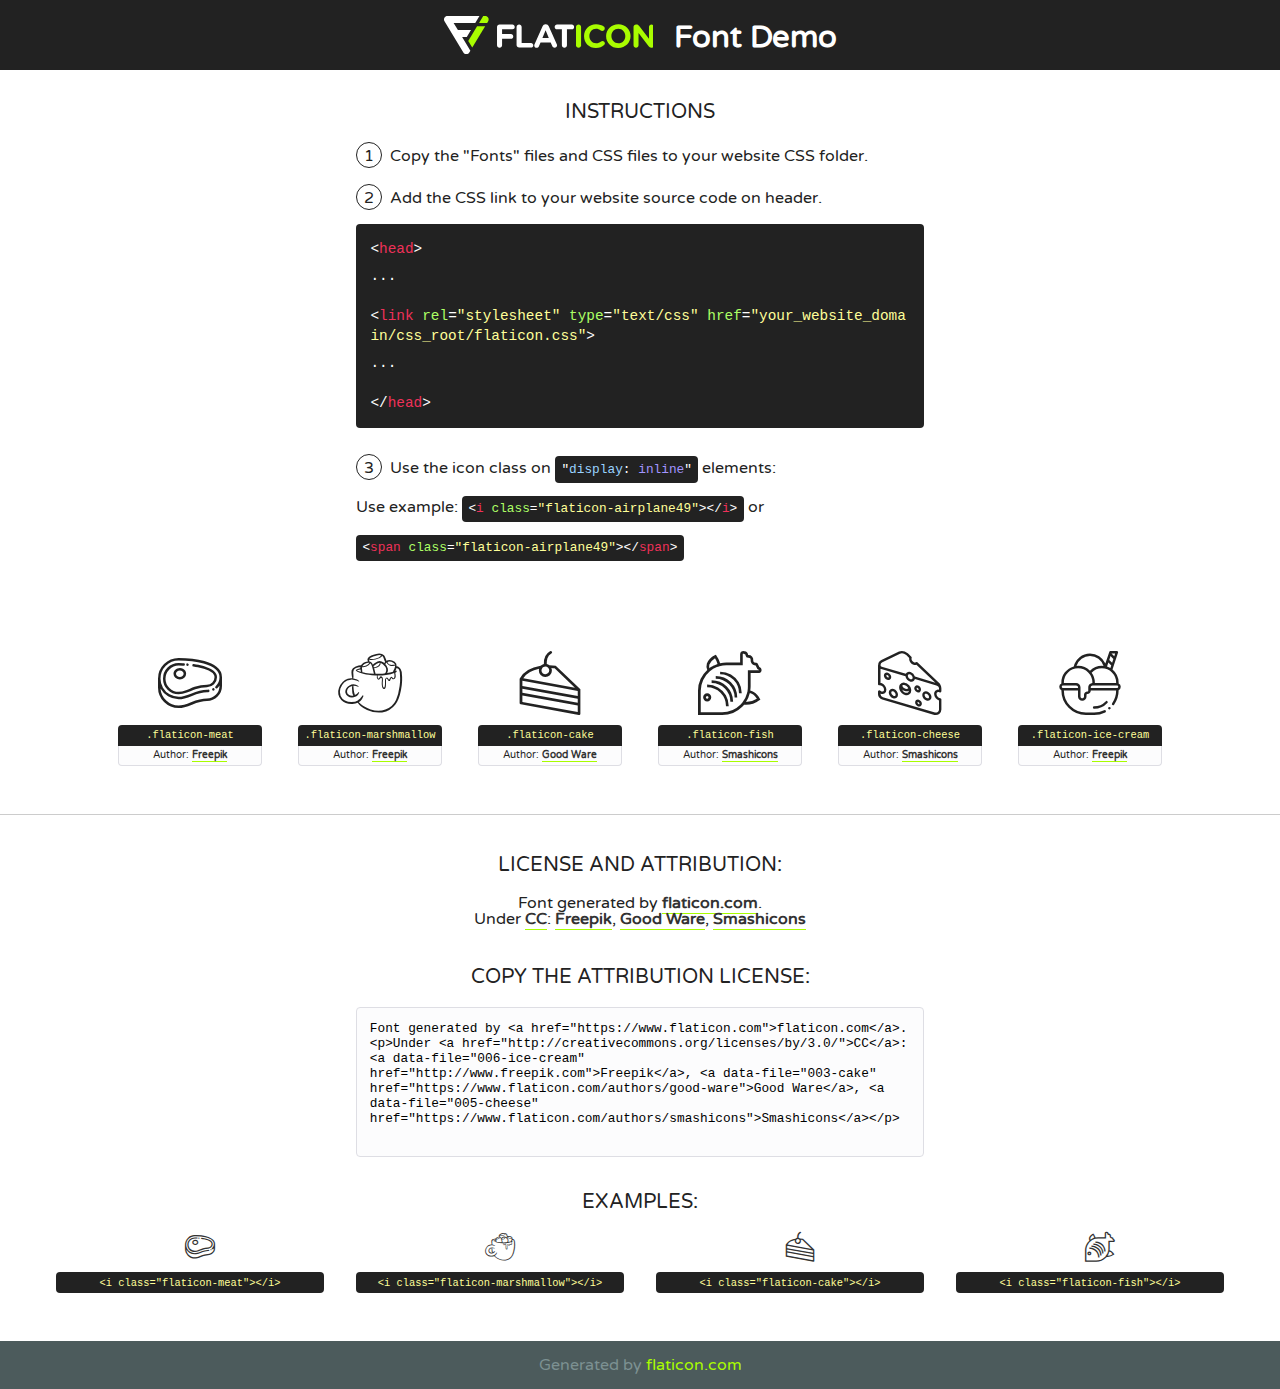
<file: flaticon/flaticon.html>
<!DOCTYPE html>
<!--
  Flaticon icon font: Flaticon
  Creation date: 03/07/2019 11:21
-->
<html>
<!DOCTYPE html>
<html>

<head>
    <title>Flaticon WebFont</title>
    <link href="http://fonts.googleapis.com/css?family=Varela+Round" rel="stylesheet" type="text/css" />
    <link rel="stylesheet" type="text/css" href="flaticon.css">
    <meta charset="UTF-8">
    <style>
    html, body, div, span, applet, object, iframe,
    h1, h2, h3, h4, h5, h6, p, blockquote, pre,
    a, abbr, acronym, address, big, cite, code,
    del, dfn, em, img, ins, kbd, q, s, samp,
    small, strike, strong, sub, sup, tt, var,
    b, u, i, center,
    dl, dt, dd, ol, ul, li,
    fieldset, form, label, legend,
    table, caption, tbody, tfoot, thead, tr, th, td,
    article, aside, canvas, details, embed, 
    figure, figcaption, footer, header, hgroup, 
    menu, nav, output, ruby, section, summary,
    time, mark, audio, video {
        margin: 0;
        padding: 0;
        border: 0;
        font-size: 100%;
        font: inherit;
        vertical-align: baseline;
    }
    /* HTML5 display-role reset for older browsers */
    article, aside, details, figcaption, figure, 
    footer, header, hgroup, menu, nav, section {
        display: block;
    }
    body {
        line-height: 1;
    }
    ol, ul {
        list-style: none;
    }
    blockquote, q {
        quotes: none;
    }
    blockquote:before, blockquote:after,
    q:before, q:after {
        content: '';
        content: none;
    }
    table {
        border-collapse: collapse;
        border-spacing: 0;
    }
    body {
        font-family: 'Varela Round', Helvetica, Arial, sans-serif;
        font-size: 16px;
        color: #222;
    }
    a {
        color: #333;
        border-bottom: 1px solid #a9fd00;
        font-weight: bold;
        text-decoration: none;
    }
    * {
        -moz-box-sizing: border-box;
        -webkit-box-sizing: border-box;
        box-sizing: border-box;
        margin: 0;
        padding: 0;
    }
    [class^="flaticon-"]:before, [class*=" flaticon-"]:before, [class^="flaticon-"]:after, [class*=" flaticon-"]:after {
        font-family: Flaticon;
        font-size: 30px;
        font-style: normal;
        margin-left: 20px;
        color: #333;
    }
    .wrapper {
        max-width: 600px;
        margin: auto;
        padding: 0 1em;
    }
    .title {
        font-size: 1.25em;
        text-align: center;
        margin-bottom: 1em;
        text-transform: uppercase;
    }
    header {
        text-align: center;
        background-color: #222;
        color: #fff;
        padding: 1em;
    }
    header .logo {
        width: 210px;
        height: 38px;
        display: inline-block;
        vertical-align: middle;
        margin-right: 1em;
        border: none;
    }
    header strong {
        font-size: 1.95em;
        font-weight: bold;
        vertical-align: middle;
        margin-top: 5px;
        display: inline-block;
    }
    .demo {
        margin: 2em auto;
        line-height: 1.25em;
    }
    .demo ul li {
        margin-bottom: 1em;
    }
    .demo ul li .num {
        color: #222;
        border-radius: 20px;
        display: inline-block;
        width: 26px;
        padding: 3px;
        height: 26px;
        text-align: center;
        margin-right: 0.5em;
        border: 1px solid #222;
    }
    .demo ul li code {
        background-color: #222;
        border-radius: 4px;
        padding: 0.25em 0.5em;
        display: inline-block;
        color: #fff;
        font-family: Consolas,Monaco,Lucida Console,Liberation Mono,DejaVu Sans Mono,Bitstream Vera Sans Mono,Courier New, monospace;
        font-weight: lighter;
        margin-top: 1em;
        font-size: 0.8em;
        word-break: break-all;
    }
    .demo ul li code.big {
        padding: 1em;
        font-size: 0.9em;
    }
    .demo ul li code .red {
        color: #EF3159;
    }
    .demo ul li code .green {
        color: #ACFF65;
    }
    .demo ul li code .yellow {
        color: #FFFF99;
    }
    .demo ul li code .blue {
        color: #99D3FF;
    }
    .demo ul li code .purple {
        color: #A295FF;
    }
    .demo ul li code .dots {
        margin-top: 0.5em;
        display: block;
    }
    #glyphs {
        border-bottom: 1px solid #ccc;
        padding: 2em 0;
        text-align: center;
    }
    .glyph {
        display: inline-block;
        width: 9em;
        margin: 1em;
        text-align: center;
        vertical-align: top;
        background: #FFF;
    }
    .glyph .glyph-icon {
        padding: 10px;
        display: block;
        font-family:"Flaticon";
        font-size: 64px;
        line-height: 1;
    }
    .glyph .glyph-icon:before {
        font-size: 64px;
        color: #222;
        margin-left: 0;
    }
    .class-name {
        font-size: 0.65em;
        background-color: #222;
        color: #fff;
        border-radius: 4px 4px 0 0;
        padding: 0.5em;
        color: #FFFF99;
        font-family: Consolas,Monaco,Lucida Console,Liberation Mono,DejaVu Sans Mono,Bitstream Vera Sans Mono,Courier New, monospace;
    }
    .author-name {
        font-size: 0.6em;
        background-color: #fcfcfd;
        border: 1px solid #DEDEE4;
        border-top: 0;
        border-radius: 0 0 4px 4px;
        padding: 0.5em;
    }
    .class-name:last-child {
        font-size: 10px;
        color:#888;
    }
    .class-name:last-child a {
        font-size: 10px;
        color:#555;
    }
    .class-name:last-child a:hover {
        color:#a9fd00;
    }
    .glyph > input {
        display: block;
        width: 100px;
        margin: 5px auto;
        text-align: center;
        font-size: 12px;
        cursor: text;
    }
    .glyph > input.icon-input {
        font-family:"Flaticon";
        font-size: 16px;
        margin-bottom: 10px;
    }
    .attribution .title {
        margin-top: 2em;
    }
    .attribution textarea {
        background-color: #fcfcfd;
        padding: 1em;
        border: none;
        box-shadow: none;
        border: 1px solid #DEDEE4;
        border-radius: 4px;
        resize: none;
        width: 100%;
        height: 150px;
        font-size: 0.8em;
        font-family: Consolas,Monaco,Lucida Console,Liberation Mono,DejaVu Sans Mono,Bitstream Vera Sans Mono,Courier New, monospace;
        -webkit-appearance: none;
    }
    .iconsuse {
        margin: 2em auto;
        text-align: center;
        max-width: 1200px;
    }
    .iconsuse:after {
        content: '';
        display: table;
        clear: both;
    }
    .iconsuse .image {
        float: left;
        width: 25%;
        padding: 0 1em;
    }
    .iconsuse .image p {
        margin-bottom: 1em;
    }
    .iconsuse .image span {
        display: block;
        font-size: 0.65em;
        background-color: #222;
        color: #fff;
        border-radius: 4px;
        padding: 0.5em;
        color: #FFFF99;
        margin-top: 1em;
        font-family: Consolas,Monaco,Lucida Console,Liberation Mono,DejaVu Sans Mono,Bitstream Vera Sans Mono,Courier New, monospace;
    }
    #footer {
        text-align: center;
        background-color: #4C5B5C;
        color: #7c9192;
        padding: 1em;
    }
    #footer a {
        border: none;
        color: #a9fd00;
        font-weight: normal;
    }
    @media (max-width: 960px) {
        .iconsuse .image {
            width: 50%;
        }
    }
    @media (max-width: 560px) {
        .iconsuse .image {
            width: 100%;
        }
    }
    </style>
</head>

<body class="characters-off">

    <header>
        <a href="https://www.flaticon.com" target="_blank" class="logo">
            <svg version="1.1" xmlns="http://www.w3.org/2000/svg" xmlns:xlink="http://www.w3.org/1999/xlink" xmlns:a="http://ns.adobe.com/AdobeSVGViewerExtensions/3.0/" viewBox="0 0 560.875 102.036" enable-background="new 0 0 560.875 102.036" xml:space="preserve">
                <defs>
                </defs>
                <g>
                    <g class="letters">
                        <path fill="#ffffff" d="M141.596,29.675c0-3.777,2.985-6.767,6.764-6.767h34.438c3.426,0,6.15,2.728,6.15,6.15
                        c0,3.43-2.724,6.149-6.15,6.149h-27.674v13.091h23.719c3.429,0,6.151,2.724,6.151,6.15c0,3.43-2.723,6.149-6.151,6.149h-23.719
                        v17.574c0,3.773-2.986,6.761-6.764,6.761c-3.779,0-6.764-2.989-6.764-6.761V29.675z"></path>
                        <path fill="#ffffff" d="M193.844,29.149c0-3.781,2.985-6.767,6.764-6.767c3.776,0,6.763,2.985,6.763,6.767v42.957h25.039
                        c3.426,0,6.149,2.726,6.149,6.153c0,3.425-2.723,6.15-6.149,6.15h-31.802c-3.779,0-6.764-2.986-6.764-6.768V29.149z"></path>
                        <path fill="#ffffff" d="M241.891,75.71l21.438-48.407c1.492-3.341,4.215-5.357,7.906-5.357h0.792
                        c3.686,0,6.323,2.017,7.815,5.357l21.439,48.407c0.436,0.967,0.701,1.845,0.701,2.723c0,3.602-2.809,6.501-6.414,6.501
                        c-3.161,0-5.269-1.845-6.499-4.655l-4.132-9.661h-27.059l-4.301,10.102c-1.144,2.631-3.426,4.214-6.237,4.214
                        c-3.517,0-6.24-2.81-6.24-6.325C241.1,77.64,241.451,76.677,241.891,75.71z M279.932,58.666l-8.521-20.297l-8.526,20.297H279.932
                        z"></path>
                        <path fill="#ffffff" d="M314.864,35.387H301.86c-3.429,0-6.239-2.813-6.239-6.238c0-3.429,2.811-6.24,6.239-6.24h39.533
                        c3.426,0,6.237,2.811,6.237,6.24c0,3.425-2.811,6.238-6.237,6.238h-13.001v42.785c0,3.773-2.99,6.761-6.764,6.761
                        c-3.779,0-6.764-2.989-6.764-6.761V35.387z"></path>
                        <path fill="#A9FD00" d="M352.615,29.149c0-3.781,2.985-6.767,6.767-6.767c3.774,0,6.761,2.985,6.761,6.767v49.024
                        c0,3.773-2.987,6.761-6.761,6.761c-3.781,0-6.767-2.989-6.767-6.761V29.149z"></path>
                        <path fill="#A9FD00" d="M374.132,53.836v-0.179c0-17.481,13.178-31.801,32.065-31.801c9.22,0,15.459,2.458,20.557,6.238
                        c1.402,1.054,2.637,2.985,2.637,5.357c0,3.692-2.985,6.59-6.681,6.59c-1.845,0-3.071-0.702-4.044-1.319
                        c-3.776-2.813-7.729-4.393-12.562-4.393c-10.364,0-17.831,8.611-17.831,19.154v0.173c0,10.542,7.291,19.329,17.831,19.329
                        c5.715,0,9.492-1.756,13.359-4.834c1.049-0.874,2.458-1.491,4.039-1.491c3.429,0,6.325,2.813,6.325,6.236
                        c0,2.106-1.056,3.78-2.282,4.834c-5.539,4.834-12.036,7.733-21.878,7.733C387.572,85.464,374.132,71.493,374.132,53.836z"></path>
                        <path fill="#A9FD00" d="M433.009,53.836v-0.179c0-17.481,13.79-31.801,32.766-31.801c18.981,0,32.592,14.143,32.592,31.628v0.173
                        c0,17.483-13.785,31.807-32.769,31.807C446.625,85.464,433.009,71.32,433.009,53.836z M484.224,53.836v-0.179
                        c0-10.539-7.725-19.326-18.626-19.326c-10.893,0-18.449,8.611-18.449,19.154v0.173c0,10.542,7.73,19.329,18.626,19.329
                        C476.676,72.986,484.224,64.378,484.224,53.836z"></path>
                        <path fill="#A9FD00" d="M506.233,29.321c0-3.774,2.99-6.763,6.767-6.763h1.401c3.252,0,5.183,1.583,7.029,3.953l26.093,34.265
                        V29.059c0-3.692,2.99-6.677,6.681-6.677c3.683,0,6.671,2.985,6.671,6.677v48.934c0,3.78-2.987,6.765-6.764,6.765h-0.436
                        c-3.257,0-5.188-1.581-7.034-3.953l-27.056-35.492v32.944c0,3.687-2.985,6.676-6.678,6.676c-3.683,0-6.673-2.989-6.673-6.676
                        V29.321z"></path>
                    </g>
                    <g class="insignia">
                        <path fill="#ffffff" d="M48.372,56.137h12.517l11.156-18.537H37.186L25.688,18.539h57.825L94.668,0H9.271
                        C5.925,0,2.842,1.801,1.198,4.716c-1.644,2.907-1.593,6.482,0.134,9.343l50.38,83.501c1.678,2.781,4.689,4.476,7.938,4.476
                        c3.246,0,6.257-1.695,7.935-4.476l2.898-4.804L48.372,56.137z"></path>
                        <g class="i">
                            <path fill="#A9FD00" d="M93.575,18.539h0.031v0.004l21.652,0.004l2.705-4.488c1.727-2.861,1.778-6.436,0.133-9.343
                            C116.454,1.801,113.371,0,110.026,0h-5.294L93.575,18.539z"></path>
                            <polygon fill="#A9FD00" points="88.291,27.356 64.725,66.486 75.519,84.404 109.942,27.356"></polygon>
                        </g>
                    </g>
                </g>
            </svg>
        </a>
        <strong>Font Demo</strong>
    </header>


    <section class="demo wrapper">

        <p class="title">Instructions</p>

        <ul>
            <li>
                <span class="num">1</span>Copy the "Fonts" files and CSS files to your website CSS folder.
            </li>
            <li>
                <span class="num">2</span>Add the CSS link to your website source code on header.
                <code class="big">
                    &lt;<span class="red">head</span>&gt;
                    <br/><span class="dots">...</span>
                    <br/>&lt;<span class="red">link</span> <span class="green">rel</span>=<span class="yellow">"stylesheet"</span> <span class="green">type</span>=<span class="yellow">"text/css"</span> <span class="green">href</span>=<span class="yellow">"your_website_domain/css_root/flaticon.css"</span>&gt;
                    <br/><span class="dots">...</span>
                    <br/>&lt;/<span class="red">head</span>&gt;
                </code>
            </li>

            <li>
                <p>
                    <span class="num">3</span>Use the icon class on <code>"<span class="blue">display</span>:<span class="purple"> inline</span>"</code> elements:
                    <br />
                    Use example: <code>&lt;<span class="red">i</span> <span class="green">class</span>=<span class="yellow">&quot;flaticon-airplane49&quot;</span>&gt;&lt;/<span class="red">i</span>&gt;</code> or <code>&lt;<span class="red">span</span> <span class="green">class</span>=<span class="yellow">&quot;flaticon-airplane49&quot;</span>&gt;&lt;/<span class="red">span</span>&gt;</code>
            </li>
        </ul>

    </section>




   <section id="glyphs">          
    
      
        <div class="glyph"><div class="glyph-icon flaticon-meat"></div>
            <div class="class-name">.flaticon-meat</div>
            <div class="author-name">Author: <a data-file="001-meat" href="http://www.freepik.com">Freepik</a> </div> 
        </div>        
        
        <div class="glyph"><div class="glyph-icon flaticon-marshmallow"></div>
            <div class="class-name">.flaticon-marshmallow</div>
            <div class="author-name">Author: <a data-file="002-marshmallow" href="http://www.freepik.com">Freepik</a> </div> 
        </div>        
        
        <div class="glyph"><div class="glyph-icon flaticon-cake"></div>
            <div class="class-name">.flaticon-cake</div>
            <div class="author-name">Author: <a data-file="003-cake" href="https://www.flaticon.com/authors/good-ware">Good Ware</a> </div> 
        </div>        
        
        <div class="glyph"><div class="glyph-icon flaticon-fish"></div>
            <div class="class-name">.flaticon-fish</div>
            <div class="author-name">Author: <a data-file="004-fish" href="https://www.flaticon.com/authors/smashicons">Smashicons</a> </div> 
        </div>        
        
        <div class="glyph"><div class="glyph-icon flaticon-cheese"></div>
            <div class="class-name">.flaticon-cheese</div>
            <div class="author-name">Author: <a data-file="005-cheese" href="https://www.flaticon.com/authors/smashicons">Smashicons</a> </div> 
        </div>        
        
        <div class="glyph"><div class="glyph-icon flaticon-ice-cream"></div>
            <div class="class-name">.flaticon-ice-cream</div>
            <div class="author-name">Author: <a data-file="006-ice-cream" href="http://www.freepik.com">Freepik</a> </div> 
        </div>        
        

    </section>



    <section class="attribution wrapper"   style="text-align:center;">

      <div class="title">License and attribution:</div><div class="attrDiv">Font generated by <a href="https://www.flaticon.com">flaticon.com</a>. <div><p>Under <a href="http://creativecommons.org/licenses/by/3.0/">CC</a>: <a data-file="006-ice-cream" href="http://www.freepik.com">Freepik</a>, <a data-file="003-cake" href="https://www.flaticon.com/authors/good-ware">Good Ware</a>, <a data-file="005-cheese" href="https://www.flaticon.com/authors/smashicons">Smashicons</a></p>  </div>
      </div>
      <div class="title">Copy the Attribution License:</div>

    <textarea onclick="this.focus();this.select();">Font generated by &lt;a href=&quot;https://www.flaticon.com&quot;&gt;flaticon.com&lt;/a&gt;. <p>Under <a href="http://creativecommons.org/licenses/by/3.0/">CC</a>: <a data-file="006-ice-cream" href="http://www.freepik.com">Freepik</a>, <a data-file="003-cake" href="https://www.flaticon.com/authors/good-ware">Good Ware</a>, <a data-file="005-cheese" href="https://www.flaticon.com/authors/smashicons">Smashicons</a></p>  
     </textarea>

    </section>

    <section class="iconsuse">

          <div class="title">Examples:</div>            
             
            <div class="image">
                <p>
                    <i class="glyph-icon flaticon-meat"></i> 
                    <span>&lt;i class=&quot;flaticon-meat&quot;&gt;&lt;/i&gt;</span>
                </p>
            </div>
            
            <div class="image">
                <p>
                    <i class="glyph-icon flaticon-marshmallow"></i> 
                    <span>&lt;i class=&quot;flaticon-marshmallow&quot;&gt;&lt;/i&gt;</span>
                </p>
            </div>
            
            <div class="image">
                <p>
                    <i class="glyph-icon flaticon-cake"></i> 
                    <span>&lt;i class=&quot;flaticon-cake&quot;&gt;&lt;/i&gt;</span>
                </p>
            </div>
            
            <div class="image">
                <p>
                    <i class="glyph-icon flaticon-fish"></i> 
                    <span>&lt;i class=&quot;flaticon-fish&quot;&gt;&lt;/i&gt;</span>
                </p>
            </div>
                       
        </div>
                            
    </section>

<div id="footer">
    <div>Generated by <a href="https://www.flaticon.com">flaticon.com</a>
    </div>
</div>



</body>
</html>
</file>
<file: flaticon/flaticon.css>
/*
  	Flaticon icon font: Flaticon
  	Creation date: 03/07/2019 11:21
  	*/

@font-face {
  font-family: "Flaticon";
  src: url("./Flaticon.eot");
  src: url("./Flaticon.eot?#iefix") format("embedded-opentype"),
       url("./Flaticon.woff2") format("woff2"),
       url("./Flaticon.woff") format("woff"),
       url("./Flaticon.ttf") format("truetype"),
       url("./Flaticon.svg#Flaticon") format("svg");
  font-weight: normal;
  font-style: normal;
}

@media screen and (-webkit-min-device-pixel-ratio:0) {
  @font-face {
    font-family: "Flaticon";
    src: url("./Flaticon.svg#Flaticon") format("svg");
  }
}

[class^="flaticon-"]:before, [class*=" flaticon-"]:before,
[class^="flaticon-"]:after, [class*=" flaticon-"]:after {   
  font-family: Flaticon;
        font-size: 20px;
font-style: normal;
margin-left: 20px;
}

.flaticon-meat:before { content: "\f100"; }
.flaticon-marshmallow:before { content: "\f101"; }
.flaticon-cake:before { content: "\f102"; }
.flaticon-fish:before { content: "\f103"; }
.flaticon-cheese:before { content: "\f104"; }
.flaticon-ice-cream:before { content: "\f105"; }
</file>
